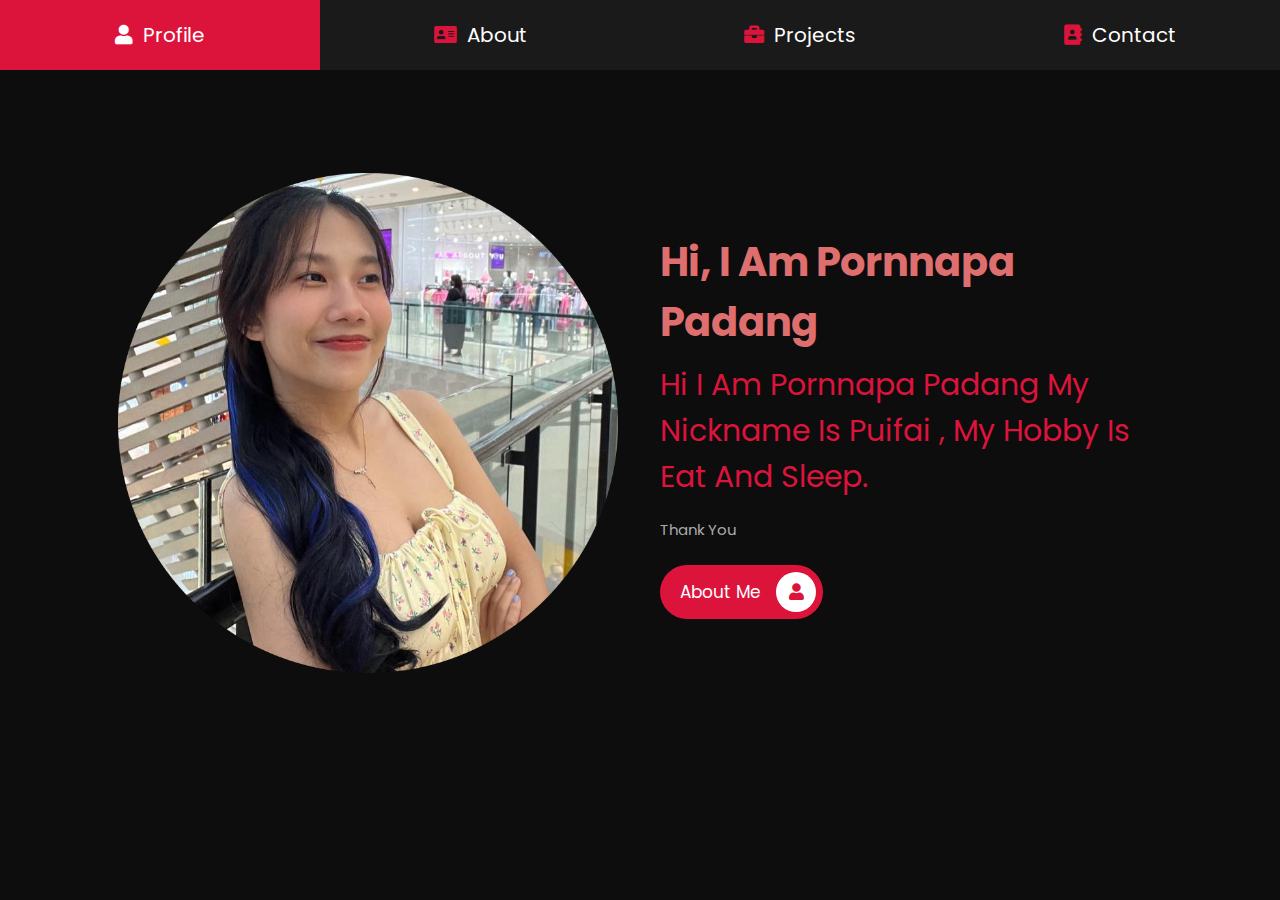
<file: index.html>
<!DOCTYPE html>
<html lang="en">
<head>
    <meta charset="UTF-8">
    <meta http-equiv="X-UA-Compatible" content="IE=edge">
    <meta name="viewport" content="width=device-width, initial-scale=1.0">
    <title>Pornnapa's Profile</title>

    <!-- font awesome cdn link  -->
    <link rel="stylesheet" href="https://cdnjs.cloudflare.com/ajax/libs/font-awesome/5.15.4/css/all.min.css">

    <!-- custom css file link  -->
    <link rel="stylesheet" href="css/style.css">

</head>
<body>
    
<!-- navbar section starts  -->

<nav class="navbar">
    <a href="index.html" class="active"> <i class="fas fa-user"></i> <span>profile</span> </a>
    <a href="about.html"> <i class="fas fa-address-card"></i> <span>about</span> </a>
    <a href="projects.html"> <i class="fas fa-briefcase"></i> <span>projects</span> </a>
    <a href="contact.html"> <i class="fas fa-address-book"></i> <span>contact</span> </a>
</nav>

<!-- navbar section ends -->

<!-- home section starts  -->

<section class="home">

    <div class="image">
        <img src="pornnapa-modified.png" alt="">
    </div>

    <div class="content">
        <h3>hi, i am Pornnapa Padang</h3>
        <span>Hi I am Pornnapa Padang My Nickname Is Puifai , My Hobby is eat and sleep.</span>
        <p>thank you</p>
        <a href="about.html" class="btn"> about me <i class="fas fa-user"></i> </a>
    </div>

</section>

<!-- home section ends -->

</body>
</html>
</file>
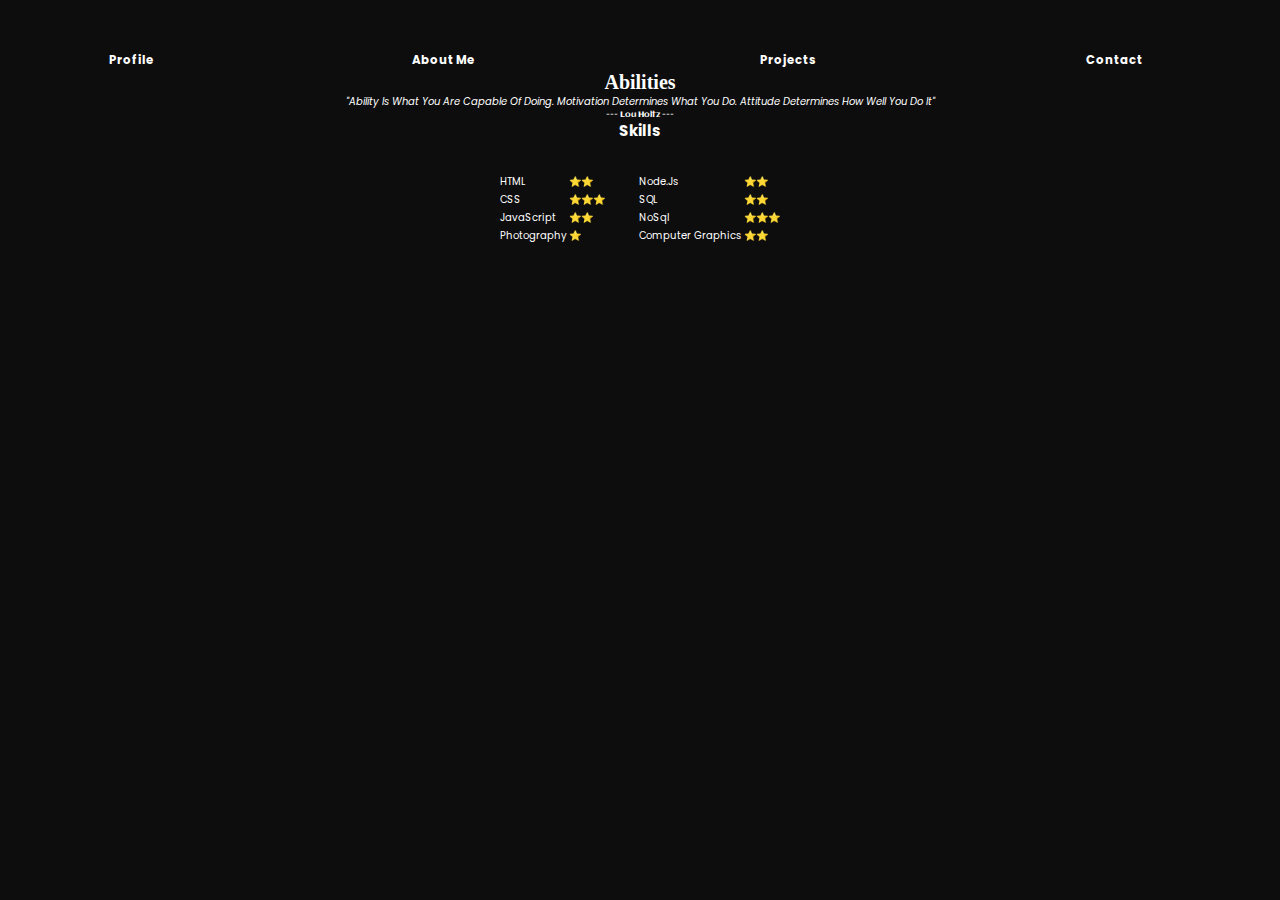
<file: abilities.html>
<!DOCTYPE html>
<html lang="en">

<head>
    <meta charset="UTF-8">
    <title>Pornnapa Padang</title>
</head>
<!-- custom css file link  -->
<link rel="stylesheet" href="css/style.css">

    <!-- font awesome cdn link  -->
    <link rel="stylesheet" href="https://cdnjs.cloudflare.com/ajax/libs/font-awesome/5.15.4/css/all.min.css">

<body>
    <!-- Menu -->
    <hr>
    <table style="width:100%; text-align: center">
        <tr>
            <td>
                <h3><a href="index.html">Profile</a></h3>
            </td>
            <td>
                <h3><a href="about.html">About me</a></h3>
            </td>
            <td>
                <h3><a href="projects.html">Projects</a></h3>
            </td>
            <td>
                <h3><a href="contact.html">Contact</a></h3>
            </td>
        </tr>
    </table> 
    <hr> 
    <h1 style="text-align: center; font-family: cursive;">Abilities</h1> 
    <!-- Reference: Aclonica Font -->
    <link href='https://fonts.googleapis.com/css?family=Aclonica'rel='stylesheet'> 
    <h4 style="text-align: center; font-family: Aclonica; font-weight:normal"><i>
        "Ability is what you are capable of doing. Motivation determines what you do. 
        Attitude determines how well you do it"</i></h4>
    <h5 style="text-align: center; font-family: Aclonica; font-weight:normal">
            --- Lou Holtz ---</h5>
    <h2 style="text-align: center;">Skills</h2> 
    <table style="margin-left: auto; margin-right: auto" cellspacing="30"> <!--- border="1">-->
        <tr>
            <td>
                <table>
                    <tr>
                        <td>HTML</td>
                        <!--Emoji Windows: WIN+. or WIN+; | MAC: ^+Command+space-->
                        <td>⭐⭐</td>
                    </tr>
                    <tr>
                        <td>CSS</td>
                        <td>⭐⭐⭐</td>
                    </tr>
                    <tr>
                        <td>JavaScript</td>
                        <td>⭐⭐</td>
                    </tr>      
                    <tr>
                        <td>Photography</td>
                        <td>⭐</td>
                    </tr>    
                </table>               
            </td>
            <td>
                <table>
                    <tr>
                        <td>Node.js</td>
                        <td>⭐⭐</td>
                    </tr>
                    <tr>
                        <td>SQL</td>
                        <td>⭐⭐</td>
                    </tr>
                    <tr>
                        <td>NoSql</td>
                        <td>⭐⭐⭐</td>
                    </tr>      
                    <tr>
                        <td>Computer Graphics</td>
                        <td>⭐⭐</td>
                    </tr>    
                </table>   
            </td>
        </tr>
    </table>
</body>

    <!-- font awesome cdn link  -->
    <link rel="stylesheet" href="https://cdnjs.cloudflare.com/ajax/libs/font-awesome/5.15.4/css/all.min.css">

</html>
</file>
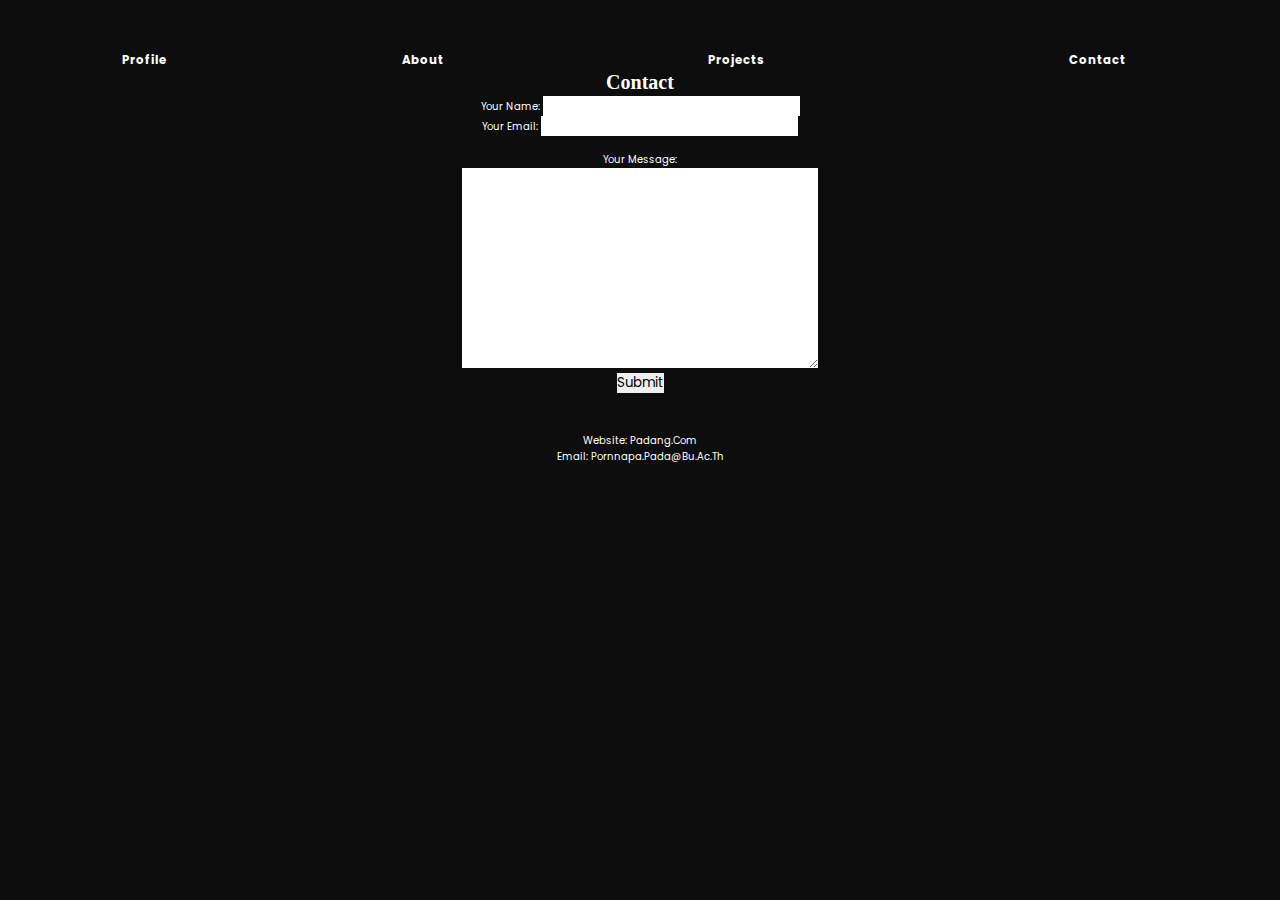
<file: contact.html>
<!DOCTYPE html>
<html lang="en">

<head>
    <meta charset="UTF-8">
    <title>pornnapa Contact</title>
</head>
<!-- custom css file link  -->
<link rel="stylesheet" href="css/style.css">
 <!-- font awesome cdn link  -->
 <link rel="stylesheet" href="https://cdnjs.cloudflare.com/ajax/libs/font-awesome/5.15.4/css/all.min.css">
<body>
    <!-- Menu -->
    <hr>
    <table style="width:100%; text-align: center">
        <tr>
            <td>
                <h3><a href="index.html">Profile</a></h3>
            <td>
                <h3><a href="about.html">About</a></h3>
            </td>
            <td>
                <h3><a href="projects.html">Projects</a></h3>
            </td>
            <td>
                <h3><a href="contact.html">Contact</a></h3>
            </td>
        </tr>
    </table>
    <hr>
    <h1 style="text-align: center; font-family: cursive;">Contact</h1>
    <table style="width:100%; text-align: center">
        <tr>
            <td>
                <!-- Form: https://developer.mozilla.org/en-US/docs/Web/HTML/Element#forms -->
                <form action="mailto:pornnapa@bu.ac.th" method="POST" enctype="text/plain">
                    <label for="yourName">Your Name:</label>
                    <input type="text" id="yourName" name="yourName" value="">
                    <br>
                    <label for="yourEmail">Your Email:</label>
                    <input type="email" id="yourEmail" name="yourEmail" value="">
                    <br>
                    <br />
                    <label for="yourMessage">Your Message:</label>
                    <br>
                    <textarea id="yourMessage" name="yourMessage" cols="30" rows="10"></textarea>
                    <br>
                    <input type="submit" name="">
                </form>

                <!--Reference Social Media Icons of Awesome 4-->
                <link rel="stylesheet"
                    href="https://cdnjs.cloudflare.com/ajax/libs/font-awesome/4.7.0/css/font-awesome.min.css">
                <p><a href="https://www.facebook.com/pornnapa.padang" class="fa fa-facebook-square" target="_blank"
                        style="font-size: 40px; color: rgb(7, 114, 255);"></a>  
                    <a href="https://www.instagram.com/youriupx/" class="fa fa-instagram" target="_blank"
                        style="font-size: 40px; color: brown;"></a>  
                
                        
                </p>
                <p>Website: <a href="https://Padang.com/">Padang.com</a></p>
                <p>Email: <a href="mailto:Pornnapa.pada@bu.ac.th">Pornnapa.pada@bu.ac.th</a></p>
        </tr>
    </table>
</body>
<!-- custom css file link  -->
<link rel="stylesheet" href="css/style.css">
 <!-- font awesome cdn link  -->
 <link rel="stylesheet" href="https://cdnjs.cloudflare.com/ajax/libs/font-awesome/5.15.4/css/all.min.css">
<body>
</html>
</file>
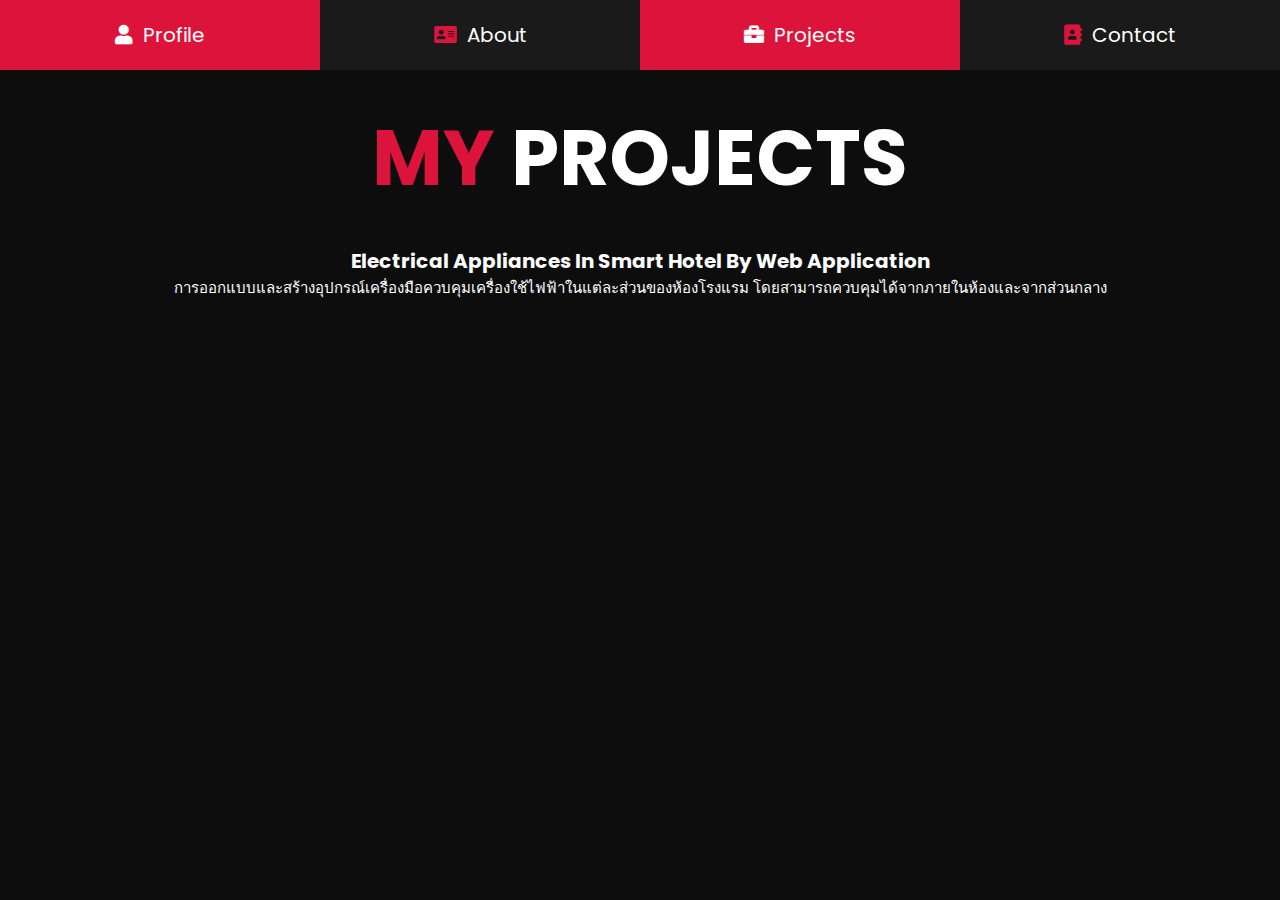
<file: projects.html>
<!DOCTYPE html>
<html lang="en">

<head>
    <meta charset="UTF-8">
    <meta http-equiv="X-UA-Compatible" content="IE=edge">
    <meta name="viewport" content="width=device-width, initial-scale=1.0">
    <title>Projects - Pornnapa's Profile</title>

    <!-- font awesome cdn link  -->
    <link rel="stylesheet" href="https://cdnjs.cloudflare.com/ajax/libs/font-awesome/5.15.4/css/all.min.css">

    <!-- custom css file link  -->
    <link rel="stylesheet" href="css/style.css">

</head>

<body>

    <!-- navbar section starts  -->

    <nav class="navbar">
        <a href="index.html"> <i class="fas fa-user"></i> <span>profile</span> </a>
        <a href="about.html"> <i class="fas fa-address-card"></i> <span>about</span> </a>
        <a href="projects.html" class="active"> <i class="fas fa-briefcase"></i> <span>projects</span> </a>
        <a href="contact.html"> <i class="fas fa-address-book"></i> <span>contact</span> </a>
    </nav>

    <!-- navbar section ends -->

    <!-- projects section starts  -->

    <section class="projects">
        <h1 class="heading"> <span>my</span> projects </h1>
        <h3>Electrical appliances in smart hotel by web application</h3>
        <p>การออกแบบและสร้างอุปกรณ์เครื่องมือควบคุมเครื่องใช้ไฟฟ้าในแต่ละส่วนของห้องโรงแรม
            โดยสามารถควบคุมได้จากภายในห้องและจากส่วนกลาง</p>
        <div class="box-container">
            <iframe width="720" height="405" src="https://www.youtube.com/embed/603Hc7ycIS0"
                title="YouTube video player" frameborder="0" allow="accelerometer; autoplay; clipboard-write; encrypted-media; 
            gyroscope; picture-in-picture" allowfullscreen></iframe>
        </div>
    </section>

    <!-- projects section ends -->

</body>

</html>
</file>
<file: css/style.css>
@import url("https://fonts.googleapis.com/css2?family=Poppins:wght@100;300;400;500;600;700&display=swap");

* {
  font-family: 'Poppins', sans-serif;
  margin: 0;
  padding: 0;
  -webkit-box-sizing: border-box;
  box-sizing: border-box;
  text-decoration: none;
  outline: none;
  border: none;
  text-transform: capitalize;
}

html {
  font-size: 62.5%;
  overflow-x: hidden;
}

body {
  background: #0d0d0d;
  padding-top: 5rem;
  color: #fff;
}

body a {
  color: #fff;
}

section {
  padding: 5rem 9%;
}

.heading {
  text-align: center;
  font-size: 6vw;
  color: #fff;
  margin-bottom: 3rem;
  text-transform: uppercase;
}

.heading span {
  text-transform: uppercase;
  color: crimson;
}

.btn {
  display: inline-block;
  margin-top: 1rem;
  border-radius: 5rem;
  background: crimson;
  padding: .7rem;
  font-size: 1.7rem;
  color: #fff;
  padding-left: 2rem;
}

.btn i {
  height: 4rem;
  width: 4rem;
  line-height: 4rem;
  font-size: 1.7rem;
  text-align: center;
  background: #fff;
  color: crimson;
  border-radius: 50%;
  margin-left: 1rem;
  -webkit-transition: .2s linear;
  transition: .2s linear;
}

.btn:hover i {
  margin-left: 2rem;
}

.navbar {
  position: fixed;
  top: 0;
  left: 0;
  right: 0;
  display: -webkit-box;
  display: -ms-flexbox;
  display: flex;
  z-index: 1000;
  -webkit-box-align: end;
  -ms-flex-align: end;
  align-items: flex-end;
}

.navbar a {
  padding: 2rem;
  font-size: 2rem;
  background: #1a1a1a;
  -webkit-box-flex: 1;
  -ms-flex: 1;
  flex: 1;
  color: #fff;
  text-align: center;
  -webkit-transition: .2s linear;
  transition: .2s linear;
}

.navbar a i {
  color: crimson;
  padding-right: .5rem;
}

.navbar a:hover {
  background: crimson;
}

.navbar .active {
  background: crimson;
}

.navbar .active i {
  color: #fff;
}

.navbar a:hover i {
  color: #fff;
}

.home {
  display: -webkit-box;
  display: -ms-flexbox;
  display: flex;
  -webkit-box-align: center;
  -ms-flex-align: center;
  align-items: center;
  -ms-flex-wrap: wrap;
  flex-wrap: wrap;
  gap: 4rem;
  min-height: calc(100vh - 15rem);
}

.home .image {
  -webkit-box-flex: 1;
  -ms-flex: 1 1 42rem;
  flex: 1 1 42rem;
  text-align: center;
}

.home .image img {
  height: 50rem;
  width: 50rem;
  /* border-radius: 30% 70% 70% 30% / 30% 30% 70% 70%; */
}

.home .content {
  -webkit-box-flex: 1;
  -ms-flex: 1 1 42rem;
  flex: 1 1 42rem;
}

.home .content h3 {
  color: #df6e6e;
  font-size: 4rem;
  padding-bottom: .5rem;
}

.home .content span {
  font-size: 3rem;
  color: crimson;
  padding: .5rem 0;
  display: block;
}

.home .content p {
  font-size: 1.5rem;
  color: #aaa;
  padding: 1rem 0;
  line-height: 2;
}

.about .row {
  display: -webkit-box;
  display: -ms-flexbox;
  display: flex;
  -webkit-box-align: center;
  -ms-flex-align: center;
  align-items: center;
  -ms-flex-wrap: wrap;
  flex-wrap: wrap;
  gap: 2rem;
}

.about .row .info-container {
  -webkit-box-flex: 1;
  -ms-flex: 1 1 42rem;
  flex: 1 1 42rem;
}

.about .row .info-container h1 {
  font-size: 3rem;
  color: #fff;
  text-transform: uppercase;
  padding-bottom: 1rem;
}

.about .row .info-container .box-container {
  padding: 1rem 0;
  display: -webkit-box;
  display: -ms-flexbox;
  display: flex;
  -ms-flex-wrap: wrap;
  flex-wrap: wrap;
  gap: 2rem;
}

.about .row .info-container .box-container .box {
  -webkit-box-flex: 1;
  -ms-flex: 1 1 20rem;
  flex: 1 1 20rem;
}

.about .row .info-container .box-container .box h3 {
  font-size: 1.7rem;
  color: #fff;
  padding: 1rem 0;
  font-weight: normal;
}

.about .row .info-container .box-container .box h3 span {
  color: #aaa;
  font-weight: lighter;
}

.about .row .count-container {
  -webkit-box-flex: 1;
  -ms-flex: 1 1 42rem;
  flex: 1 1 42rem;
  display: -webkit-box;
  display: -ms-flexbox;
  display: flex;
  -ms-flex-wrap: wrap;
  flex-wrap: wrap;
  gap: 2rem;
}

.about .row .count-container .box {
  -webkit-box-flex: 1;
  -ms-flex: 1 1 20rem;
  flex: 1 1 20rem;
  padding: 3rem 4rem;
  border-radius: .5rem;
  background: #1a1a1a;
  -webkit-box-shadow: 0 0.5rem 1rem rgba(0, 0, 0, 0.7);
  box-shadow: 0 0.5rem 1rem rgba(0, 0, 0, 0.7);
}

.about .row .count-container .box h3 {
  font-size: 5rem;
  color: crimson;
}

.about .row .count-container .box p {
  font-size: 2rem;
  color: #aaa;
}

.skills .box-container {
  display: -ms-grid;
  display: grid;
  -ms-grid-columns: (minmax(16rem, 1fr))[auto-fit];
  grid-template-columns: repeat(auto-fit, minmax(16rem, 1fr));
  gap: 1.5rem;
}

.skills .box-container .box {
  padding: 2rem;
  text-align: center;
  -webkit-box-shadow: 0 0.5rem 1rem rgba(0, 0, 0, 0.7);
  box-shadow: 0 0.5rem 1rem rgba(0, 0, 0, 0.7);
  border-radius: .5rem;
  background: #1a1a1a;
}

.skills .box-container .box:hover {
  background: #fff;
}

.skills .box-container .box:hover h3 {
  color: #0d0d0d;
}

.skills .box-container .box img {
  height: 7rem;
  margin-bottom: 1rem;
}

.skills .box-container .box h3 {
  color: #fff;
  font-size: 1.7rem;
  font-weight: normal;
  text-transform: uppercase;
}

.education .box-container {
  display: -webkit-box;
  display: -ms-flexbox;
  display: flex;
  -ms-flex-wrap: wrap;
  flex-wrap: wrap;
}

.education .box-container .box {
  -webkit-box-flex: 1;
  -ms-flex: 1 1 40rem;
  flex: 1 1 40rem;
  margin-left: 2rem;
  padding-top: 0;
  padding-bottom: 0;
  padding-left: 3.5rem;
  padding-bottom: 3rem;
  border-left: 0.1rem solid #aaa;
  position: relative;
}

.education .box-container .box i {
  height: 4.5rem;
  width: 4.5rem;
  line-height: 4.5rem;
  font-size: 1.7rem;
  border-radius: 50%;
  background: crimson;
  color: #fff;
  text-align: center;
  position: absolute;
  top: -1rem;
  left: -2.5rem;
}

.education .box-container .box span {
  font-size: 1.7rem;
  color: #fff;
  border-radius: 5rem;
  padding: .5rem 1.5rem;
  background: #1a1a1a;
}

.education .box-container .box h3 {
  font-size: 2rem;
  padding: 1rem 0;
  color: #fff;
  padding-top: 3rem;
  font-weight: normal;
}

.education .box-container .box p {
  font-size: 1.5rem;
  color: #aaa;
  line-height: 2;
}

.projects {
  text-align: center;
}

.projects .box-container {
  display: -ms-grid;
  display: grid;
  -ms-grid-columns: (minmax(31rem, 1fr))[auto-fit];
  grid-template-columns: repeat(auto-fit, minmax(31rem, 1fr));
  gap: 1.5rem;
  margin-bottom: 2rem;
  justify-items: center;
}

.projects .box-container .box {
  height: 30rem;
  overflow: hidden;
  position: relative;
}

.projects h3 {
  color: #fff;
  font-size: 2rem;
}

.projects p {
  color: #fff;
  font-size: 1.5rem;
  margin-bottom: 5rem;
}

.projects .box-container .box:hover .content {
  -webkit-transform: translateY(0%);
  transform: translateY(0%);
}

.projects .box-container .box img {
  height: 100%;
  width: 100%;
  -o-object-fit: cover;
  object-fit: cover;
}

.projects .box-container .box .content {
  position: absolute;
  top: 0;
  left: 0;
  height: 100%;
  width: 100%;
  background: #1a1a1a;
  display: -webkit-box;
  display: -ms-flexbox;
  display: flex;
  -webkit-box-orient: vertical;
  -webkit-box-direction: normal;
  -ms-flex-flow: column;
  flex-flow: column;
  -webkit-box-align: center;
  -ms-flex-align: center;
  align-items: center;
  -webkit-box-pack: center;
  -ms-flex-pack: center;
  justify-content: center;
  padding: 2rem;
  -webkit-transform: translateY(-100%);
  transform: translateY(-100%);
  -webkit-transition: .2s linear;
  transition: .2s linear;
}

.projects .box-container .box .content h3 {
  font-size: 2.5rem;
  color: #fff;
  text-transform: uppercase;
  font-weight: normal;
}

.projects .box-container .box .content p {
  padding: 1rem 0;
  font-size: 1.5rem;
  line-height: 2;
  color: #aaa;
}

.projects .box-container .box .content a {
  font-size: 2rem;
  color: crimson;
}

.projects .box-container .box .content a:hover {
  color: #fff;
}

.contact .row {
  display: -webkit-box;
  display: -ms-flexbox;
  display: flex;
  -webkit-box-align: center;
  -ms-flex-align: center;
  align-items: center;
  -ms-flex-wrap: wrap;
  flex-wrap: wrap;
  gap: 2rem;
}

.contact .row .info-container {
  width: 40rem;
}

.contact .row .info-container h1 {
  font-size: 3rem;
  text-transform: uppercase;
  color: #fff;
  padding-bottom: 1rem;
}

.contact .row .info-container p {
  font-size: 1.5rem;
  line-height: 2;
  color: #aaa;
  padding: 1rem 0;
}

.contact .row .info-container .box-container {
  padding: 2rem 0;
}

.contact .row .info-container .box-container .box {
  display: -webkit-box;
  display: -ms-flexbox;
  display: flex;
  gap: 2rem;
  padding: 1rem 0;
}

.contact .row .info-container .box-container .box i {
  font-size: 3rem;
  color: crimson;
}

.contact .row .info-container .box-container .box h3 {
  font-size: 2rem;
  color: #fff;
}

.contact .row .info-container .share a {
  font-size: 2rem;
  height: 4.5rem;
  width: 4.5rem;
  line-height: 4.5rem;
  border-radius: 50%;
  background: #1a1a1a;
  color: #fff;
  text-align: center;
  margin-right: .3rem;
}

.contact .row .info-container .share a:hover {
  background: crimson;
}

.contact .row form {
  -webkit-box-flex: 1;
  -ms-flex: 1 1 42rem;
  flex: 1 1 42rem;
}

.contact .row form .inputBox {
  display: -webkit-box;
  display: -ms-flexbox;
  display: flex;
  -ms-flex-wrap: wrap;
  flex-wrap: wrap;
  -webkit-box-pack: justify;
  -ms-flex-pack: justify;
  justify-content: space-between;
}

.contact .row form .inputBox input {
  width: 49%;
}

.contact .row form .inputBox input,
.contact .row form textarea {
  border-radius: 5rem;
  padding: 1.2rem 1.8rem;
  font-size: 1.6rem;
  color: #fff;
  text-transform: none;
  margin: .7rem 0;
  background: #1a1a1a;
}

.contact .row form textarea {
  width: 100%;
  border-radius: 1rem;
  resize: none;
  height: 25rem;
}

.contact .row form .btn {
  padding: 1rem 3rem;
  cursor: pointer;
}

.contact .row form .btn:hover {
  background: #fff;
  color: #0d0d0d;
}

@media (max-width: 1200px) {
  html {
    font-size: 55%;
  }

  section {
    padding: 3rem 2rem;
  }
}

@media (max-width: 768px) {
  .heading {
    font-size: 12vw;
  }

  .navbar a i {
    padding: 0;
  }

  .navbar a span {
    display: none;
  }

  .navbar a:hover {
    padding-bottom: 2rem;
  }

  .home {
    text-align: center;
    gap: 2rem;
  }

  .home .image img {
    height: 30rem;
    width: 30rem;
  }

  .home .content h3 {
    font-size: 3rem;
  }

  .home .content span {
    font-size: 2.5rem;
  }

  .contact .row form .inputBox input {
    width: 100%;
    margin-bottom: 1rem;
  }
}

@media (max-width: 450px) {
  html {
    font-size: 50%;
  }
}

/*# sourceMappingURL=style.css.map */
</file>
